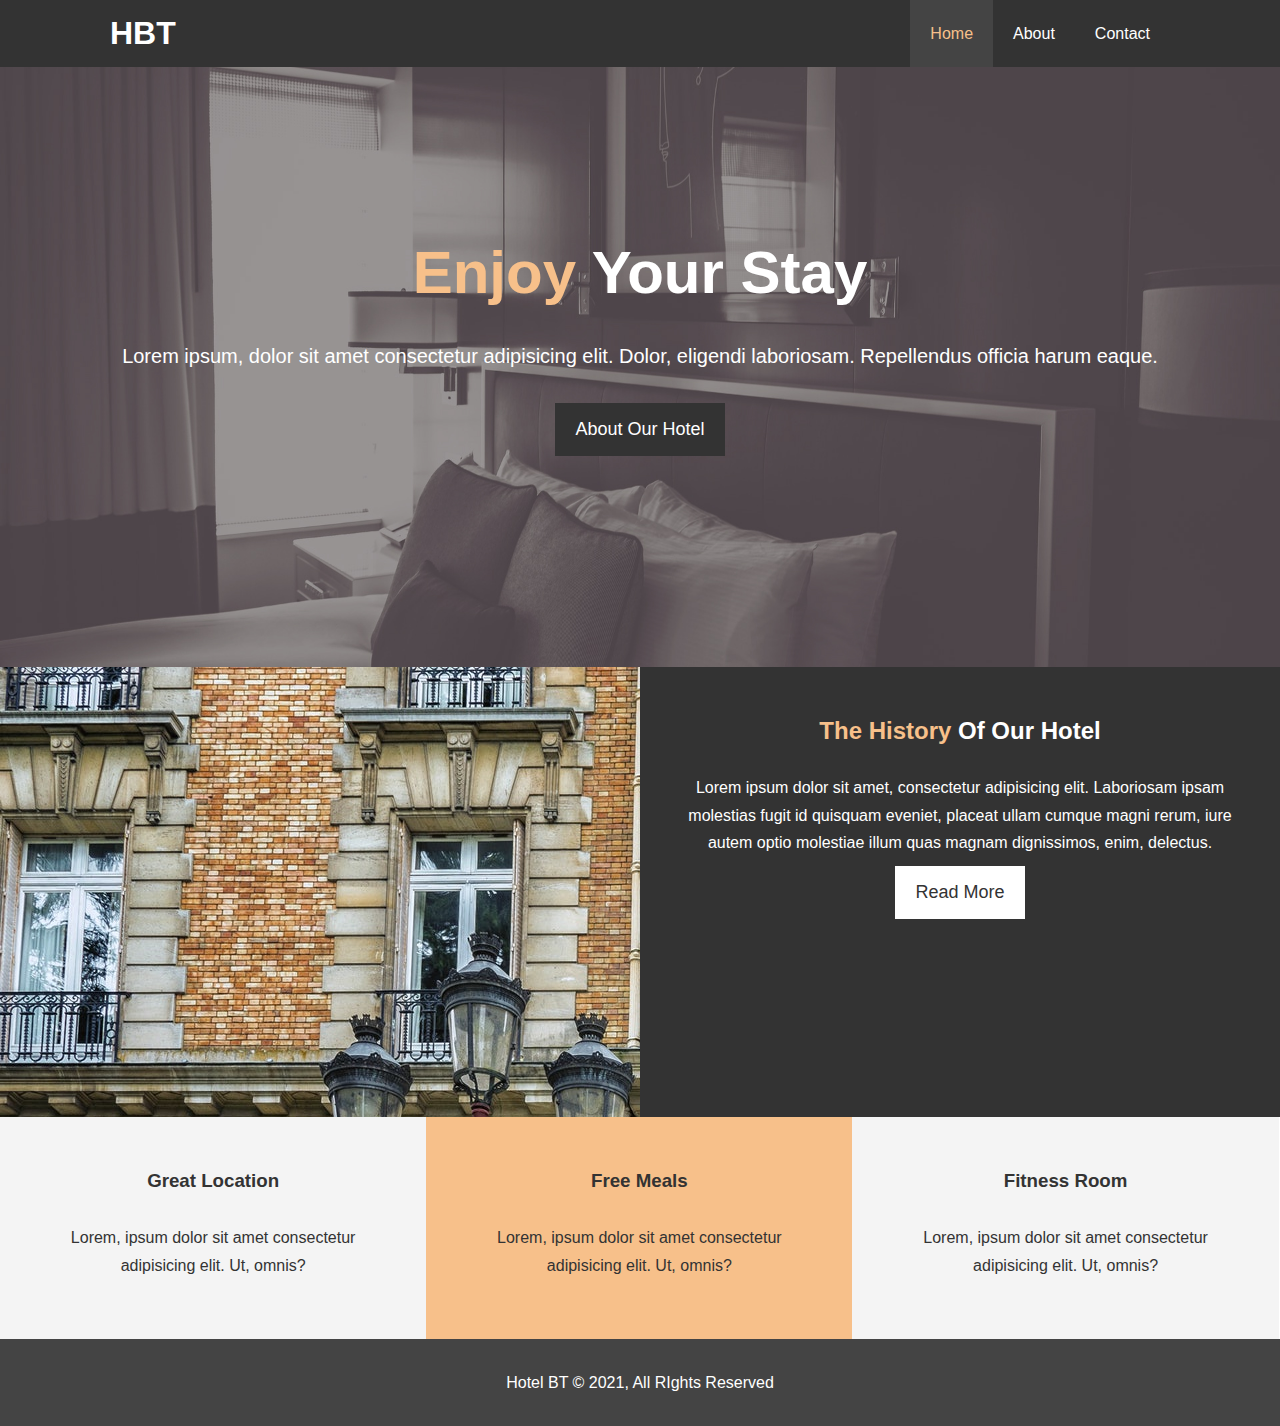
<file: index.html>
<!DOCTYPE html>
<html lang="en">
<head>
	<meta charset="UTF-8">
	<meta name="description" content="Welcome to the most extraordinary hotel in Bangladesh.">
	<meta name="keywords" content="Hotel, extraordinary hotel, bangladeshi hotel, saadman hotel project, saadman html & css project">
	<meta name="viewport" content="width=device-width, initial-scale=1.0">
    	<meta http-equiv="X-UA-Compatible" content="ie=edge">
	<link rel="icon" href="images/hotel.png">
	<!-- font awesome -->
   	<link rel="stylesheet" href="https://cdnjs.cloudflare.com/ajax/libs/font-awesome/6.4.2/css/all.min.css" integrity="sha512-z3gLpd7yknf1YoNbCzqRKc4qyor8gaKU1qmn+CShxbuBusANI9QpRohGBreCFkKxLhei6S9CQXFEbbKuqLg0DA==" crossorigin="anonymous" />
	<link rel="stylesheet" href="css/style.css">
	<link rel="stylesheet" media="screen and (max-width: 768px)" href="css/mobile.css">
	<title>Hotel BT | Welcome</title>
</head>
<body>

	<header>
		<nav id="navbar">
			<div class="container">
				<h1 class="logo"><a href="index.html">HBT</a></h1>
				<ul>
					<li><a class="current" href="index.html">Home</a></li>
					<li><a href="about.html">About</a></li>
					<li><a href="contact.html">Contact</a></li>
				</ul>
			</div>
		</nav>

		<div id="showcase">
			<div class="container">
				<div class="showcase-content">
					<h1><span class="text-primary">Enjoy</span> Your Stay</h1>
					<p class="lead">Lorem ipsum, dolor sit amet consectetur adipisicing elit. Dolor, eligendi laboriosam. Repellendus officia harum eaque.</p>
					<a class="btn" href="about.html">About Our Hotel</a>
				</div>
			</div>
		</div>
	</header>

	<section id="home-info" class="bg-dark">
		<div class="info-img"></div>
		<div class="info-content">
			<h2><span class="text-primary">The History</span> Of Our Hotel</h2>
			<p>Lorem ipsum dolor sit amet, consectetur adipisicing elit. Laboriosam ipsam molestias fugit id quisquam eveniet, placeat ullam cumque magni rerum, iure autem optio molestiae illum quas magnam dignissimos, enim, delectus.</p>
			<a href="about.html" class="btn btn-light">Read More</a>

		</div>
	</section>

	<section id="features">
		<div class="box bg-light">
			<i class="fas fa-hotel fa-3x"></i>
			<h3>Great Location</h3>
			<p>Lorem, ipsum dolor sit amet consectetur adipisicing elit. Ut, omnis?</p>
		</div>
		<div class="box bg-primary">
			<i class="fas fa-utensils fa-3x"></i>
			<h3>Free Meals</h3>
			<p>Lorem, ipsum dolor sit amet consectetur adipisicing elit. Ut, omnis?</p>
		</div>
		<div class="box bg-light">
			<i class="fas fa-dumbbell fa-3x"></i>
			<h3>Fitness Room</h3>
			<p class="">Lorem, ipsum dolor sit amet consectetur adipisicing elit. Ut, omnis?</p>
		</div>
	</section>
	<div class="clr"></div>
	<footer id="main-footer">
		<p>Hotel BT © 2021, All RIghts Reserved</p>
	</footer>

</body>
</html>
</file>
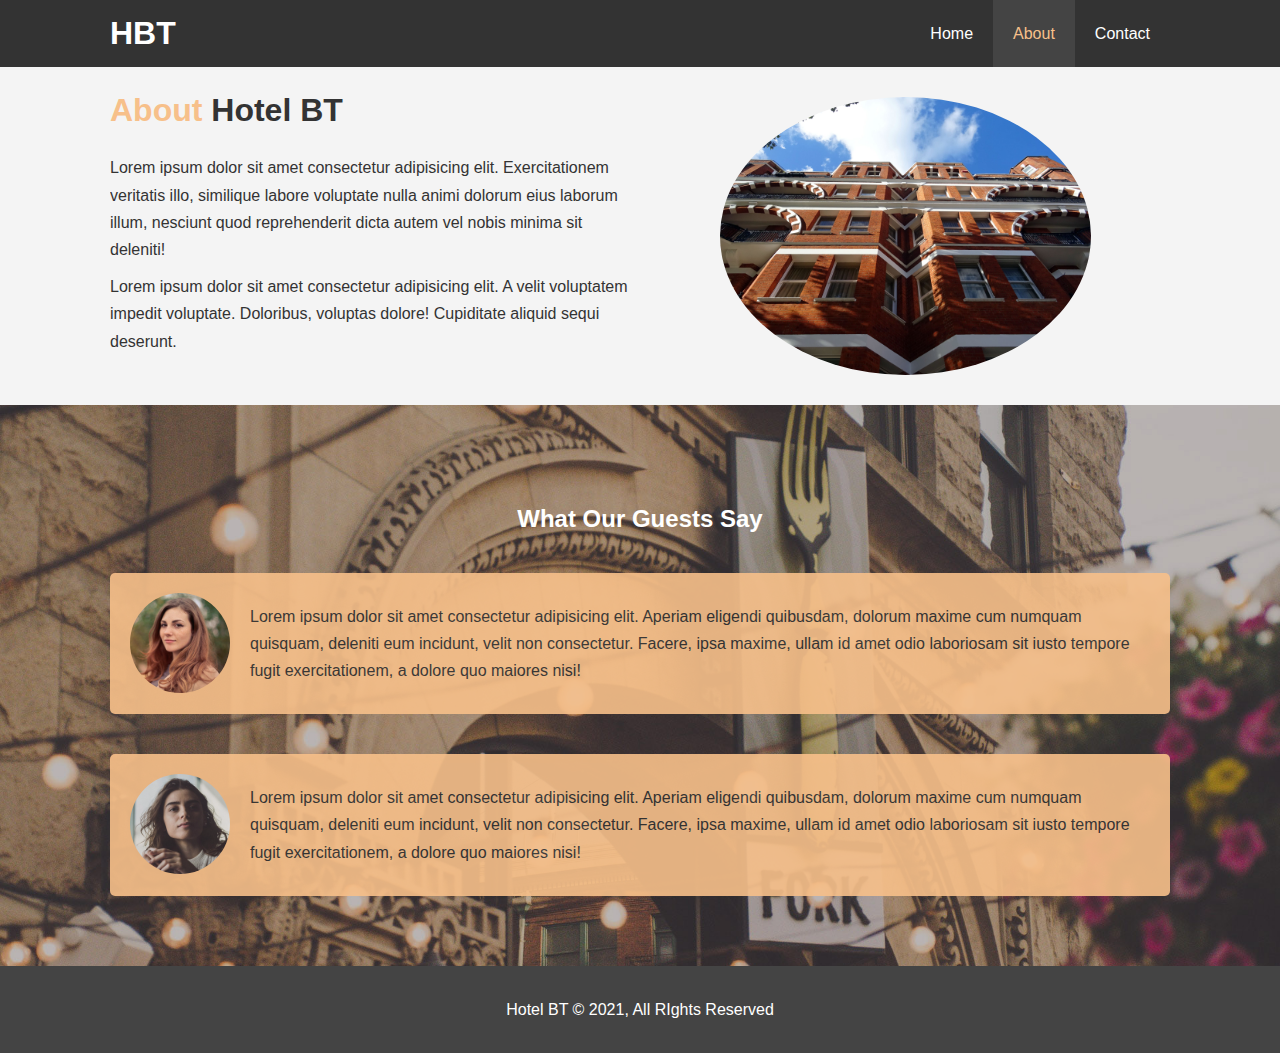
<file: about.html>
<!DOCTYPE html>
<html lang="en">
<head>
    <meta charset="UTF-8">
    <meta name="description" content="Welcome to the most extraordinary hotel in Bangladesh.">
   <meta name="keywords" content="Hotel, extraordinary hotel, bangladeshi hotel, saadman hotel project, saadman html & css project">
    <meta name="viewport" content="width=device-width, initial-scale=1.0">
    <meta http-equiv="X-UA-Compatible" content="ie=edge">
    <link rel="stylesheet" href="css/style.css">
    <link rel="stylesheet" media="screen and (max-width: 768px)" href="css/mobile.css">
    <title>Hotel BT | About</title>
</head>
<body>
    <header>
		<nav id="navbar">
			<div class="container">
				<h1 class="logo"><a href="index.html">HBT</a></h1>
				<ul>
					<li><a href="index.html">Home</a></li>
					<li><a class="current" href="about.html">About</a></li>
					<li><a href="contact.html">Contact</a></li>
				</ul>
			</div>
		</nav>
	</header>

    <section id="about-info" class="bg-light py-3">
        <div class="container">
            <div class="info-left">
                <h1 class="l-heading"><span class="text-primary">About</span> Hotel BT</h1>
                <p>Lorem ipsum dolor sit amet consectetur adipisicing elit. Exercitationem veritatis illo, similique labore voluptate nulla animi dolorum eius laborum illum, nesciunt quod reprehenderit dicta autem vel nobis minima sit deleniti!</p>
                <p>Lorem ipsum dolor sit amet consectetur adipisicing elit. A velit voluptatem impedit voluptate. Doloribus, voluptas dolore! Cupiditate aliquid sequi deserunt.</p>
            </div>
            <div class="info-right">
                <img src="images/photo-2.jpg" alt="">
            </div>
        </div>
    </section>

    <div class="clr"></div>

    <section id="testimonials" class="py-3">
        <div class="container">
            <h2 class="l-heading">What Our Guests Say</h2>
            <div class="testimonial bg-primary">
                <img src="images/person-1.jpg" alt="">
                <p>Lorem ipsum dolor sit amet consectetur adipisicing elit. Aperiam eligendi quibusdam, dolorum maxime cum numquam quisquam, deleniti eum incidunt, velit non consectetur. Facere, ipsa maxime, ullam id amet odio laboriosam sit iusto tempore fugit exercitationem, a dolore quo maiores nisi!</p>
            </div>
            <div class="testimonial bg-primary">
                <img src="images/person-2.jpg" alt="">
                <p>Lorem ipsum dolor sit amet consectetur adipisicing elit. Aperiam eligendi quibusdam, dolorum maxime cum numquam quisquam, deleniti eum incidunt, velit non consectetur. Facere, ipsa maxime, ullam id amet odio laboriosam sit iusto tempore fugit exercitationem, a dolore quo maiores nisi!</p>
            </div>
        </div>
    </section>

    <div class="clr"></div>
	<footer id="main-footer">
		<p>Hotel BT © 2021, All RIghts Reserved</p>
	</footer>

</body>
</html>
</file>
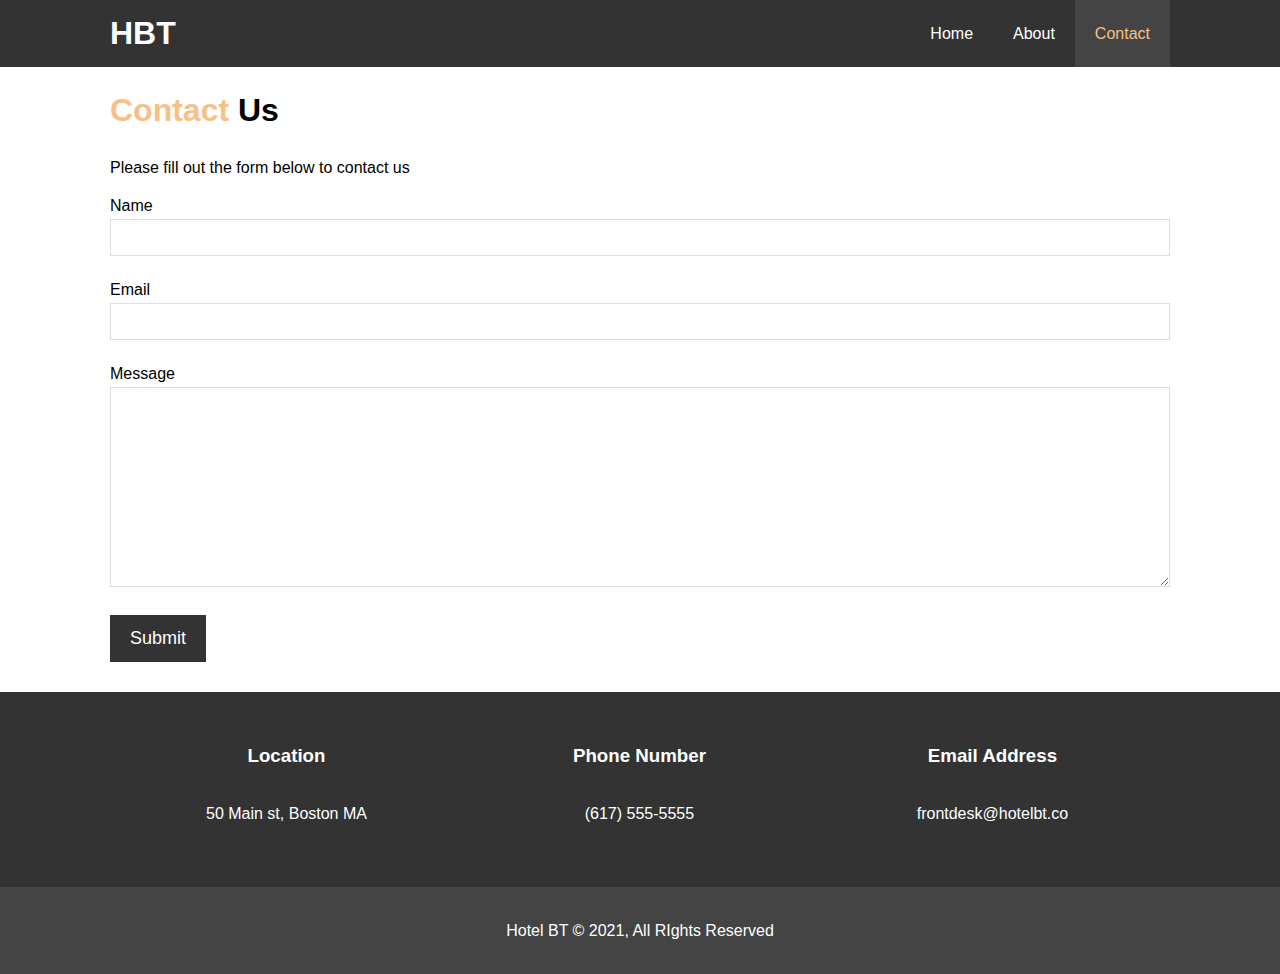
<file: contact.html>
<!DOCTYPE html>
<html lang="en">
<head>
    <meta charset="UTF-8">
    <meta name="description" content="Welcome to the most extraordinary hotel in Bangladesh.">
	<meta name="keywords" content="Hotel, extraordinary hotel, bangladeshi hotel, saadman hotel project, saadman html & css project">
    <meta name="viewport" content="width=device-width, initial-scale=1.0">
    <meta http-equiv="X-UA-Compatible" content="ie=edge">
    <!-- font awesome -->
   <link rel="stylesheet" href="https://cdnjs.cloudflare.com/ajax/libs/font-awesome/6.4.2/css/all.min.css" integrity="sha512-z3gLpd7yknf1YoNbCzqRKc4qyor8gaKU1qmn+CShxbuBusANI9QpRohGBreCFkKxLhei6S9CQXFEbbKuqLg0DA==" crossorigin="anonymous" />
    <link rel="stylesheet" href="css/style.css">
    <link rel="stylesheet" media="screen and (max-width: 768px)" href="css/mobile.css">
    <title>Hotel BT | Contact</title>
</head>
<body>
    <header>
		<nav id="navbar">
			<div class="container">
				<h1 class="logo"><a href="index.html">HBT</a></h1>
				<ul>
					<li><a href="index.html">Home</a></li>
					<li><a href="about.html">About</a></li>
					<li><a class="current" href="contact.html">Contact</a></li>
				</ul>
			</div>
		</nav>
	</header>

    <section id="contact-form" class="py-3">
        <div class="container">
            <h1 class="l-heading"><span class="text-primary">Contact</span> Us</h1>
            <p>Please fill out the form below to contact us</p>
            <form action="process.php">
                <div class="form-group">
                    <label for="name">Name</label>
                    <input type="text" name="name" id="name">
                </div>
                <div class="form-group">
                    <label for="email">Email</label>
                    <input type="email" name="email" id="email">
                </div>
                <div class="form-group">
                    <label for="message">Message</label>
                    <textarea type="text" name="message" id="message"></textarea>
                </div>
                <button type="Submit" class="btn">Submit</button>
            </form>
        </div>
    </section>

    <section id="contact-info" class="bg-dark">
        <div class="container">
            <div class="box">
    			<i class="fas fa-hotel fa-3x"></i>
    			<h3>Location</h3>
    			<p>50 Main st, Boston MA</p>
    		</div>
    		<div class="box">
    			<i class="fas fa-phone fa-3x"></i>
    			<h3>Phone Number</h3>
    			<p>(617) 555-5555</p>
    		</div>
    		<div class="box">
    			<i class="fas fa-envelope fa-3x"></i>
    			<h3>Email Address</h3>
    			<p>frontdesk@hotelbt.co</p>
    		</div>
        </div>
    </section>

    <footer id="main-footer">
		<p>Hotel BT © 2021, All RIghts Reserved</p>
	</footer>
</body>
</html>
</file>
<file: css/style.css>
*{
	margin: 0;
	padding: 0;
	box-sizing: border-box;
}

html,body{
    font-family: 'Segoe UI', Tahoma, Geneva, Verdana, sans-serif;
    line-height: 1.7em;
}

a{
    color: #333;
    text-decoration:none;
}

h1, h2, h3{
    padding-bottom: 20px;
}

p{
    margin: 10px 0;
}

/* Utility Classes */
.container{
	margin: Auto;
	max-width: 1100px;
	overflow: auto;
	padding: 0 20px;
}

.text-primary{
	color: #f7c08a;
}

.lead{
	font-size: 20px;
}

.btn{
	display: inline-block;
	font-size: 18px;
	color:#fff;
	background-color: #333;
	padding: 13px 20px;
	text-decoration: none;
	border: none;
}

.btn:hover{
	color: #333;
	background-color: #f7c08a;
}

.btn-light{
	color: #333;
	background-color: #fff;
}

.bg-dark{
	background-color:#333;
	color: #fff;
}

.bg-light{
	background: #f4f4f4;
	color: #333;
}

.bg-primary{
	color: #333;
	background: #f7c08a;
}

.clr{
	clear:both;
}

.l-heading{
	font-size: 1.2;
}

/* padding */
.py-1{
	padding: 10px 0;
}

.py-2{
	padding: 20px 0;
}

.py-3{
	padding: 30px 0;
}


/*Navbar*/
#navbar{
    background: #333333;
    color: #ffffff;
    overflow: auto;
}

#navbar a{
	color: #ffffff;
}

#navbar .logo{
	float: left;
	padding-top: 20px;
}

#navbar ul{
	list-style: none;
    float: right;
}

#navbar ul li{
	float: left;
}

#navbar ul li a{
    display: block;
	padding: 20px;
	text-align: center;
}

#navbar ul li a:hover,
#navbar ul li a.current{
	background: #444;
	color: #f7c08a;
}

/* showcase */
#showcase{
	background: url('../images/showcase.jpg') no-repeat center center/cover;
	height: 600px;
	width:auto;
}

#showcase .showcase-content{
		color: #ffffff;
		text-align: center;
		padding-top: 170px;
}

#showcase .showcase-content h1{
	font-size: 60px;
	line-height: 1.2em;
}

#showcase .showcase-content p{
	padding-bottom: 20px;
	line-height: 1.7em;
}

/* Home info */
#home-info{
	height: 450px;
}

#home-info .info-img{
	float: left;
	width:50%;
	background: url("../images/photo-1.jpg") no-repeat;
	min-height: 100%;
}

#home-info .info-content{
	float: right;
	height: 100%;
	width: 50%;
	text-align: center;
	padding: 50px 30px;
	overflow: hidden;
}
/* Features */
.box{
	float: left;
	width:33.3%;
	padding: 50px;
	text-align: center;
}

.box i{
	margin-bottom: 10px;
}

/* about-info */
#about-info .info-right{
	float: right;
	width: 50%;
	min-height: 100%;

}

#about-info .info-right img{
	width:70%;
	display: block;
	margin: auto;
	border-radius: 50%;
}

#about-info .info-left{
	float: left;
	width: 50%;
	min-height: 100%;
	overflow: hidden;
}

/* Testimonial */
#testimonials{
	height:100%;
	background: url("../images/test-bg.jpg") no-repeat center center/cover;
	padding-top: 100px;
}

#testimonials h2{
	color: #fff;
	text-align: center;
	padding-bottom: 40px;

}

#testimonials .testimonial{
	padding: 20px;
	margin-bottom: 40px;
	border-radius: 5px;
	opacity: 0.9;
}

#testimonials .testimonial img{
	width:100px;
	border-radius: 50%;
	float: left;
	margin-right: 20px
}

/* Contact From */
#contact-form .form-group{
	margin-bottom: 20px;
}

#contact-from label{
	display: block;
	margin-bottom: 5px;
}

#contact-form input,
#contact-form textarea{
	width: 100%;
	padding: 10px;
	border: 1px #ddd solid;
}

#contact-form textarea{
	height: 200px;
}

#contact-form input:focus,
#contact-form textarea:focus{
	outline: none;
	border-color: #f7c08a;
}

/* Footer */
#main-footer{
	background-color: #444;
	color: #fff;
	text-align: center;
	padding: 20px;
	margin:
}
</file>
<file: css/mobile.css>
#navbar .logo{
    float: none;
    text-align: center;
}

#navbar ul,
#navbar ul li{
    float:none;
}
#navbar ul li a{
    padding: 5px;
    border-bottom: #444 dotted 1px;
}

/* showcase */
#showcase{
    height:100%;
}

#showcase .showcase-content{
    padding-top: 70px;
    padding-bottom: 30px;
}

/* Home Info */
#home-info .info-img{
    display: none;
}

#home-info .info-content{
    float: none;
    width: 100%;
}

/* Boxes */
.box{
    width: 100%;
}

/* About */
#about-info .info-right,
#about-info .info-left{
    float:none;
    width:100%;
}

#about-info .info-right{
    margin-top: 30px;
}

/* Contact */
#contact-info .box{
    border-bottom: #444 dotted 1px;
}
</file>
